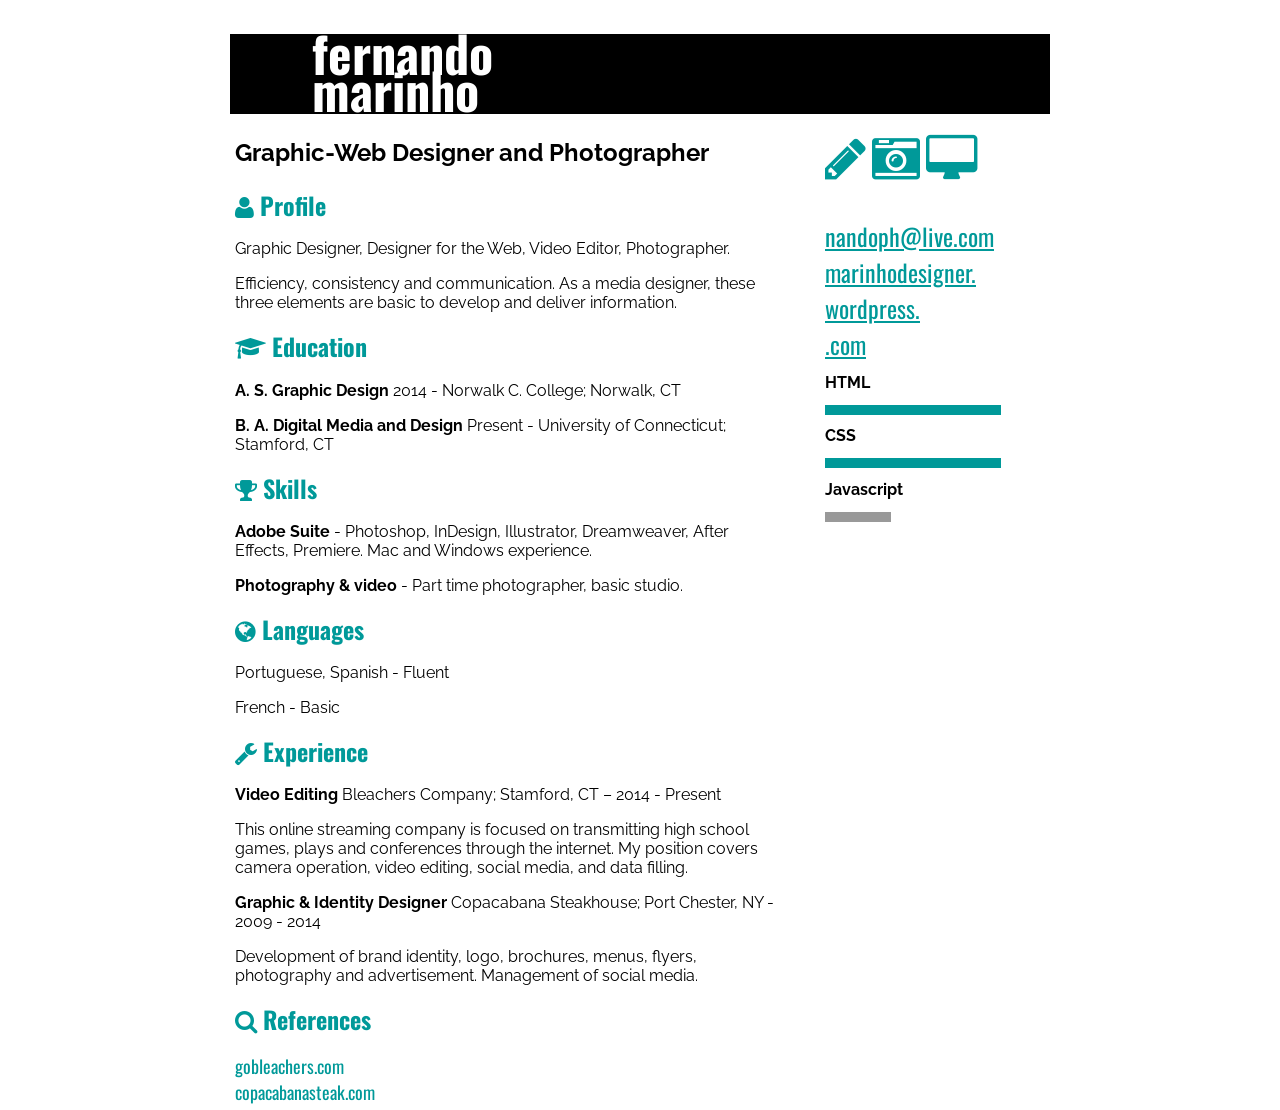
<file: index.html>
<!DOCTYPE html PUBLIC "-//W3C//DTD XHTML 1.0 Transitional//EN" "http://www.w3.org/TR/xhtml1/DTD/xhtml1-transitional.dtd">
<html xmlns="http://www.w3.org/1999/xhtml">
<head>
<meta http-equiv="Content-Type" content="text/html; charset=UTF-8" />
<link href='http://fonts.googleapis.com/css?family=Raleway' rel='stylesheet' type='text/css'>
<link rel="stylesheet" href="font-awesome-4.3.0/css/font-awesome.min.css">
<link href='http://fonts.googleapis.com/css?family=Oswald' rel='stylesheet' type='text/css'>
  
<title>Fernando Resume</title>


<style type="text/css">
.wrap{
	width:820px;
	margin-left:auto;
	margin-right:auto;
	background-color:rgba(153,204,255,1);
}
.main{
	width:550px;
	float:left;
	padding:5px;
	margin-left:
}
body{font-family: 'Raleway', sans-serif;
}
.bar{
	height:80px;
	background-color:black;
}	
.name{
	color:white;
	margin-left:10%;
	font-size:50px;
	line-height:75%;
}
.right{
	width:220px;
	float:right;
	padding:5px;
	
}
h1{
	color:rgba(0,153,153,1);
	font-family: 'Oswald', sans-serif;
	font-size:24px;
}
a {
	
	color:rgba(0,153,153,1);
	font-family: 'Oswald', sans-serif;
	font-size:24px;
}
a:hover {
	color:rgba(153,153,153,1);
}
.main a{
	text-decoration:none;
	font-size:18px;
}
.icons{
	float:left;
	margin-left:auto;
	margin-right:auto;
	
}	
.icons{
	display:none;
}

#rectangle {
	width: 80%;
	height: 10px;
	background:rgba(0,153,153,1);
}
#rectangle1 {
	width: 30%;
	height: 10px;
	background:rgba(153,153,153,1);
}
h4{
	line-height:5%;
}


@media (max-width: 800px) {
  .wrap{
	width:95%;
	margin-left:auto;
	margin-right:auto;
}
.main{
	width:inherit;
}
.right{
	width:inherit;
}
}

</style>
</head>
<body>
<div class="wrap">
<div class="bar">
<h1 class="name">fernando<br /> 
marinho</h1>
</div>
<div class="right">

<h1>      <i class="fa fa-pencil fa-2x"></i>      <i class="fa fa-camera-retro fa-2x"></i>   
   <i class="fa fa-desktop fa-2x"></i>
</h1>

</br>
<a href="mailto:nandoph@live.com">nandoph@live.com</a>
<a href="https://marinhodesigner.wordpress.com">marinhodesigner.<br />
wordpress.<br />
.com</a>

<h4>HTML</h4>
<h4 id="rectangle"></h4>
<h4>CSS</h4>
<h4 id="rectangle"></h4>
<h4>Javascript</h4>
<h4 id="rectangle1"></h4>




</div>

<div class="main">
<h2>Graphic-Web Designer and Photographer</h2>
<h1><i class="fa fa-user"></i> Profile</h1>
<p>Graphic Designer, Designer for the Web, Video Editor, Photographer. </p>
<p>Efficiency, consistency and communication. As a media designer, these three elements are basic to develop and deliver information. </p>
<h1><i class="fa fa-graduation-cap"></i> Education</h1>
<p><strong>A. S. Graphic Design</strong> 2014 - Norwalk C. College; Norwalk, CT</p>
<p><strong>B. A. Digital Media and Design</strong> Present - University of Connecticut; Stamford, CT</p>

<h1><i class="fa fa-trophy"></i> Skills</h1>
<p><strong>Adobe Suite</strong> - Photoshop, InDesign, Illustrator, Dreamweaver, After Effects, Premiere.
	Mac and Windows experience.</p>
	<p><strong>Photography & video</strong> - Part time photographer, basic studio.  </p>
	<h1><i class="fa fa-globe"></i> Languages</h1>
<p>Portuguese, Spanish - Fluent</p>
<p>French - Basic<p/>

<h1><i class="fa fa-wrench"></i> Experience</h1>
<p><strong>Video Editing</strong> Bleachers Company; Stamford, CT – 2014 - Present</p>
<p>This online streaming company is focused on transmitting high school games, plays and conferences through the internet. My position covers camera operation, video editing, social media, and data filling.</p>
<p><strong>Graphic & Identity Designer</strong> Copacabana Steakhouse; Port Chester, NY - 2009 - 2014</p>
<p>Development of brand identity, logo, brochures, menus, flyers, photography and advertisement. Management of social media.</p>

<h1><i class="fa fa-search"></i> References</h1>
<a href="https://gobleachers.com" >gobleachers.com</a><br />
<a href="https://copacabanasteak	.com">copacabanasteak.com</a>


</div>
</div>

<script src="jquery/external/jquery/jquery.js"></script>
<script src="jquery/jquery-ui.js"></script>
<script>

$( "#accordion" ).accordion();



var availableTags = [
	"ActionScript",
	"AppleScript",
	"Asp",
	"BASIC",
	"C",
	"C++",
	"Clojure",
	"COBOL",
	"ColdFusion",
	"Erlang",
	"Fortran",
	"Groovy",
	"Haskell",
	"Java",
	"JavaScript",
	"Lisp",
	"Perl",
	"PHP",
	"Python",
	"Ruby",
	"Scala",
	"Scheme"
];
$( "#autocomplete" ).autocomplete({
	source: availableTags
});



$( "#button" ).button();
$( "#radioset" ).buttonset();



$( "#tabs" ).tabs();



$( "#dialog" ).dialog({
	autoOpen: false,
	width: 400,
	buttons: [
		{
			text: "Ok",
			click: function() {
				$( this ).dialog( "close" );
			}
		},
		{
			text: "Cancel",
			click: function() {
				$( this ).dialog( "close" );
			}
		}
	]
});

// Link to open the dialog
$( "#dialog-link" ).click(function( event ) {
	$( "#dialog" ).dialog( "open" );
	event.preventDefault();
});



$( "#datepicker" ).datepicker({
	inline: true
});



$( "#slider" ).slider({
	range: true,
	values: [ 17, 67 ]
});



$( "#progressbar" ).progressbar({
	value: 60
});



$( "#spinner" ).spinner();



$( "#menu" ).menu();



$( "#tooltip" ).tooltip();



$( "#selectmenu" ).selectmenu();


// Hover states on the static widgets
$( "#dialog-link, #icons li" ).hover(
	function() {
		$( this ).addClass( "ui-state-hover" );
	},
	function() {
		$( this ).removeClass( "ui-state-hover" );
	}
);
</script>


</body>
</html>
</file>
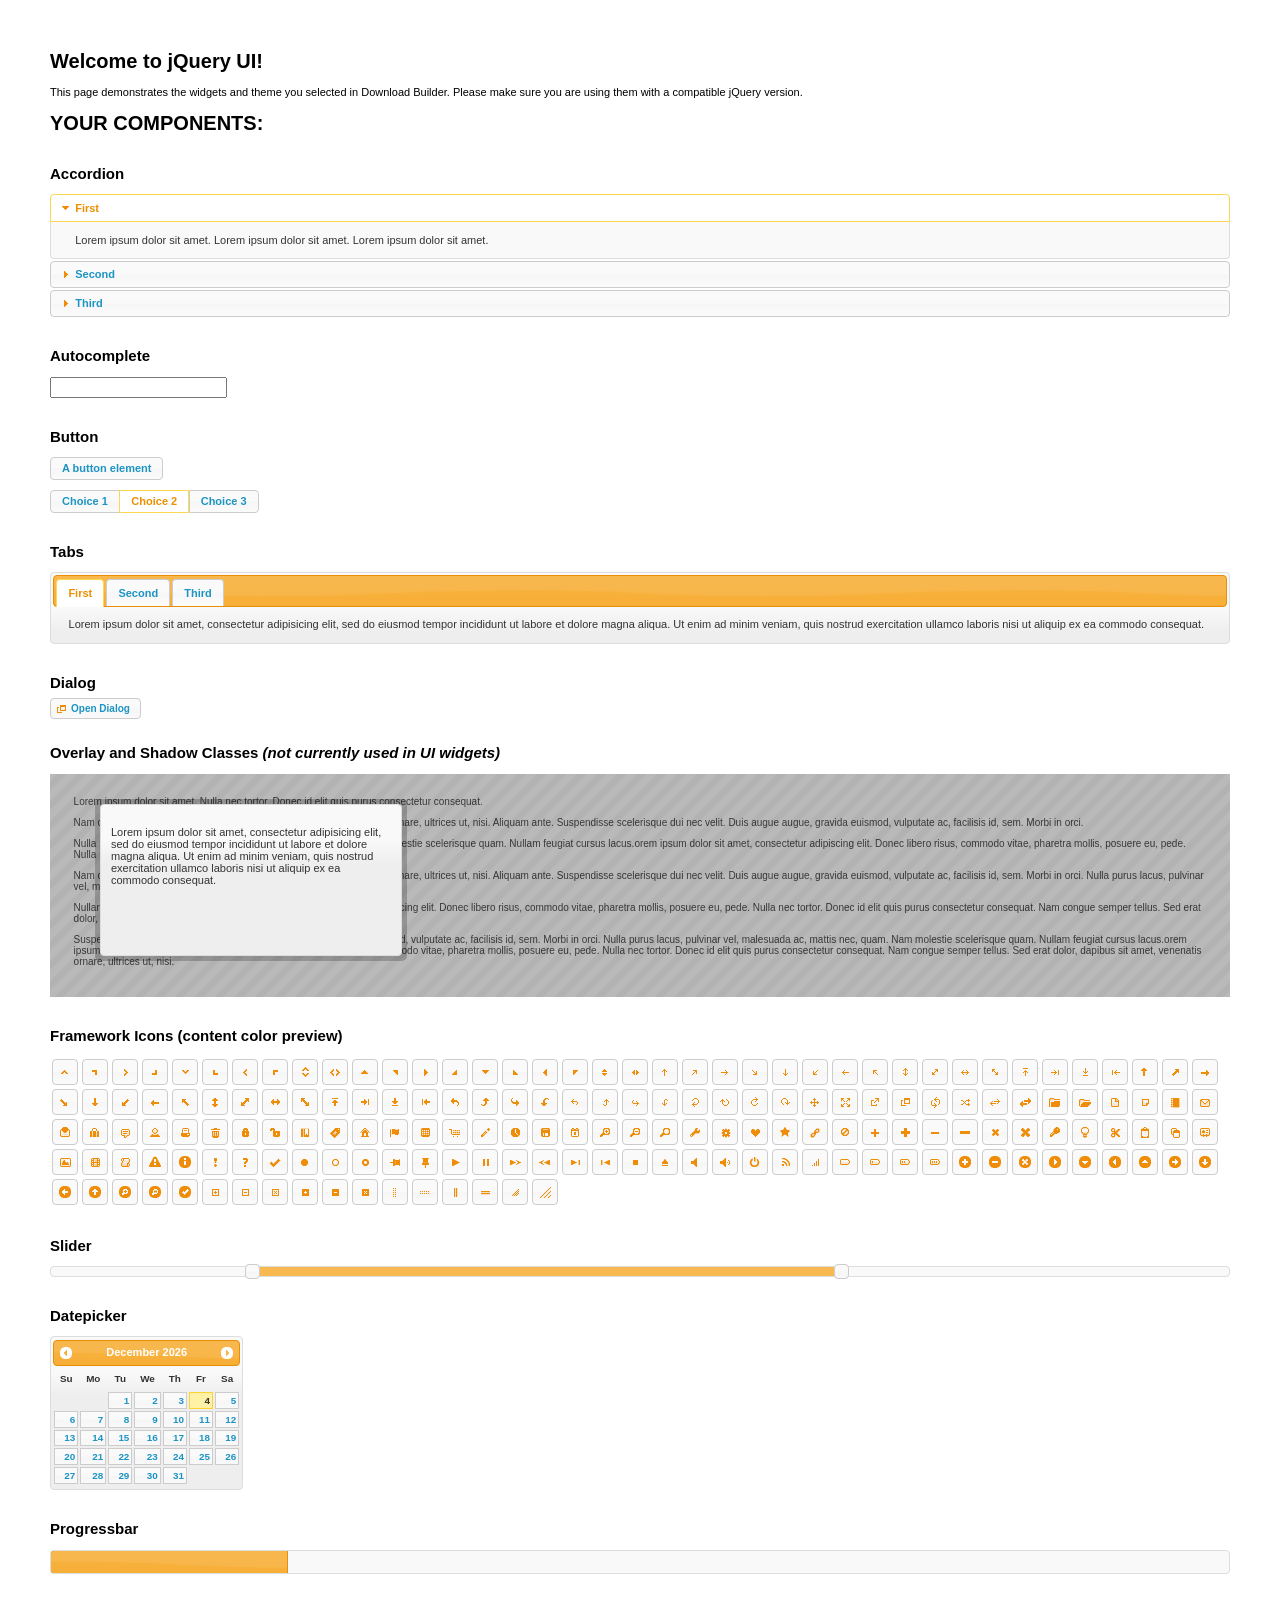
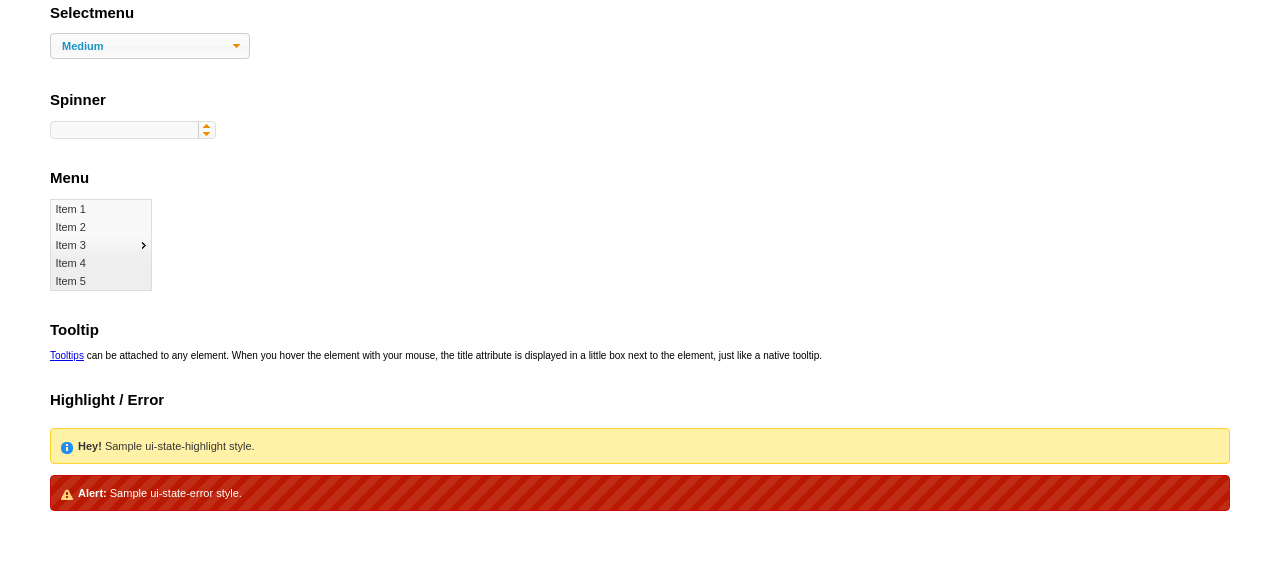
<file: jquery/index.html>
<!doctype html>
<html lang="us">
<head>
	<meta charset="utf-8">
	<title>jQuery UI Example Page</title>
	<link href="jquery-ui.css" rel="stylesheet">
	<style>
	body{
		font: 62.5% "Trebuchet MS", sans-serif;
		margin: 50px;
	}
	.demoHeaders {
		margin-top: 2em;
	}
	#dialog-link {
		padding: .4em 1em .4em 20px;
		text-decoration: none;
		position: relative;
	}
	#dialog-link span.ui-icon {
		margin: 0 5px 0 0;
		position: absolute;
		left: .2em;
		top: 50%;
		margin-top: -8px;
	}
	#icons {
		margin: 0;
		padding: 0;
	}
	#icons li {
		margin: 2px;
		position: relative;
		padding: 4px 0;
		cursor: pointer;
		float: left;
		list-style: none;
	}
	#icons span.ui-icon {
		float: left;
		margin: 0 4px;
	}
	.fakewindowcontain .ui-widget-overlay {
		position: absolute;
	}
	select {
		width: 200px;
	}
	</style>
</head>
<body>

<h1>Welcome to jQuery UI!</h1>

<div class="ui-widget">
	<p>This page demonstrates the widgets and theme you selected in Download Builder. Please make sure you are using them with a compatible jQuery version.</p>
</div>

<h1>YOUR COMPONENTS:</h1>


<!-- Accordion -->
<h2 class="demoHeaders">Accordion</h2>
<div id="accordion">
	<h3>First</h3>
	<div>Lorem ipsum dolor sit amet. Lorem ipsum dolor sit amet. Lorem ipsum dolor sit amet.</div>
	<h3>Second</h3>
	<div>Phasellus mattis tincidunt nibh.</div>
	<h3>Third</h3>
	<div>Nam dui erat, auctor a, dignissim quis.</div>
</div>



<!-- Autocomplete -->
<h2 class="demoHeaders">Autocomplete</h2>
<div>
	<input id="autocomplete" title="type &quot;a&quot;">
</div>



<!-- Button -->
<h2 class="demoHeaders">Button</h2>
<button id="button">A button element</button>
<form style="margin-top: 1em;">
	<div id="radioset">
		<input type="radio" id="radio1" name="radio"><label for="radio1">Choice 1</label>
		<input type="radio" id="radio2" name="radio" checked="checked"><label for="radio2">Choice 2</label>
		<input type="radio" id="radio3" name="radio"><label for="radio3">Choice 3</label>
	</div>
</form>



<!-- Tabs -->
<h2 class="demoHeaders">Tabs</h2>
<div id="tabs">
	<ul>
		<li><a href="#tabs-1">First</a></li>
		<li><a href="#tabs-2">Second</a></li>
		<li><a href="#tabs-3">Third</a></li>
	</ul>
	<div id="tabs-1">Lorem ipsum dolor sit amet, consectetur adipisicing elit, sed do eiusmod tempor incididunt ut labore et dolore magna aliqua. Ut enim ad minim veniam, quis nostrud exercitation ullamco laboris nisi ut aliquip ex ea commodo consequat.</div>
	<div id="tabs-2">Phasellus mattis tincidunt nibh. Cras orci urna, blandit id, pretium vel, aliquet ornare, felis. Maecenas scelerisque sem non nisl. Fusce sed lorem in enim dictum bibendum.</div>
	<div id="tabs-3">Nam dui erat, auctor a, dignissim quis, sollicitudin eu, felis. Pellentesque nisi urna, interdum eget, sagittis et, consequat vestibulum, lacus. Mauris porttitor ullamcorper augue.</div>
</div>



<!-- Dialog NOTE: Dialog is not generated by UI in this demo so it can be visually styled in themeroller-->
<h2 class="demoHeaders">Dialog</h2>
<p><a href="#" id="dialog-link" class="ui-state-default ui-corner-all"><span class="ui-icon ui-icon-newwin"></span>Open Dialog</a></p>

<h2 class="demoHeaders">Overlay and Shadow Classes <em>(not currently used in UI widgets)</em></h2>
<div style="position: relative; width: 96%; height: 200px; padding:1% 2%; overflow:hidden;" class="fakewindowcontain">
	<p>Lorem ipsum dolor sit amet,  Nulla nec tortor. Donec id elit quis purus consectetur consequat. </p><p>Nam congue semper tellus. Sed erat dolor, dapibus sit amet, venenatis ornare, ultrices ut, nisi. Aliquam ante. Suspendisse scelerisque dui nec velit. Duis augue augue, gravida euismod, vulputate ac, facilisis id, sem. Morbi in orci. </p><p>Nulla purus lacus, pulvinar vel, malesuada ac, mattis nec, quam. Nam molestie scelerisque quam. Nullam feugiat cursus lacus.orem ipsum dolor sit amet, consectetur adipiscing elit. Donec libero risus, commodo vitae, pharetra mollis, posuere eu, pede. Nulla nec tortor. Donec id elit quis purus consectetur consequat. </p><p>Nam congue semper tellus. Sed erat dolor, dapibus sit amet, venenatis ornare, ultrices ut, nisi. Aliquam ante. Suspendisse scelerisque dui nec velit. Duis augue augue, gravida euismod, vulputate ac, facilisis id, sem. Morbi in orci. Nulla purus lacus, pulvinar vel, malesuada ac, mattis nec, quam. Nam molestie scelerisque quam. </p><p>Nullam feugiat cursus lacus.orem ipsum dolor sit amet, consectetur adipiscing elit. Donec libero risus, commodo vitae, pharetra mollis, posuere eu, pede. Nulla nec tortor. Donec id elit quis purus consectetur consequat. Nam congue semper tellus. Sed erat dolor, dapibus sit amet, venenatis ornare, ultrices ut, nisi. Aliquam ante. </p><p>Suspendisse scelerisque dui nec velit. Duis augue augue, gravida euismod, vulputate ac, facilisis id, sem. Morbi in orci. Nulla purus lacus, pulvinar vel, malesuada ac, mattis nec, quam. Nam molestie scelerisque quam. Nullam feugiat cursus lacus.orem ipsum dolor sit amet, consectetur adipiscing elit. Donec libero risus, commodo vitae, pharetra mollis, posuere eu, pede. Nulla nec tortor. Donec id elit quis purus consectetur consequat. Nam congue semper tellus. Sed erat dolor, dapibus sit amet, venenatis ornare, ultrices ut, nisi. </p>

	<!-- ui-dialog -->
	<div class="ui-overlay"><div class="ui-widget-overlay"></div><div class="ui-widget-shadow ui-corner-all" style="width: 302px; height: 152px; position: absolute; left: 50px; top: 30px;"></div></div>
	<div style="position: absolute; width: 280px; height: 130px;left: 50px; top: 30px; padding: 10px;" class="ui-widget ui-widget-content ui-corner-all">
		<div class="ui-dialog-content ui-widget-content" style="background: none; border: 0;">
			<p>Lorem ipsum dolor sit amet, consectetur adipisicing elit, sed do eiusmod tempor incididunt ut labore et dolore magna aliqua. Ut enim ad minim veniam, quis nostrud exercitation ullamco laboris nisi ut aliquip ex ea commodo consequat.</p>
		</div>
	</div>

</div>

<!-- ui-dialog -->
<div id="dialog" title="Dialog Title">
	<p>Lorem ipsum dolor sit amet, consectetur adipisicing elit, sed do eiusmod tempor incididunt ut labore et dolore magna aliqua. Ut enim ad minim veniam, quis nostrud exercitation ullamco laboris nisi ut aliquip ex ea commodo consequat.</p>
</div>



<h2 class="demoHeaders">Framework Icons (content color preview)</h2>
<ul id="icons" class="ui-widget ui-helper-clearfix">
	<li class="ui-state-default ui-corner-all" title=".ui-icon-carat-1-n"><span class="ui-icon ui-icon-carat-1-n"></span></li>
	<li class="ui-state-default ui-corner-all" title=".ui-icon-carat-1-ne"><span class="ui-icon ui-icon-carat-1-ne"></span></li>
	<li class="ui-state-default ui-corner-all" title=".ui-icon-carat-1-e"><span class="ui-icon ui-icon-carat-1-e"></span></li>
	<li class="ui-state-default ui-corner-all" title=".ui-icon-carat-1-se"><span class="ui-icon ui-icon-carat-1-se"></span></li>
	<li class="ui-state-default ui-corner-all" title=".ui-icon-carat-1-s"><span class="ui-icon ui-icon-carat-1-s"></span></li>
	<li class="ui-state-default ui-corner-all" title=".ui-icon-carat-1-sw"><span class="ui-icon ui-icon-carat-1-sw"></span></li>
	<li class="ui-state-default ui-corner-all" title=".ui-icon-carat-1-w"><span class="ui-icon ui-icon-carat-1-w"></span></li>
	<li class="ui-state-default ui-corner-all" title=".ui-icon-carat-1-nw"><span class="ui-icon ui-icon-carat-1-nw"></span></li>
	<li class="ui-state-default ui-corner-all" title=".ui-icon-carat-2-n-s"><span class="ui-icon ui-icon-carat-2-n-s"></span></li>
	<li class="ui-state-default ui-corner-all" title=".ui-icon-carat-2-e-w"><span class="ui-icon ui-icon-carat-2-e-w"></span></li>
	<li class="ui-state-default ui-corner-all" title=".ui-icon-triangle-1-n"><span class="ui-icon ui-icon-triangle-1-n"></span></li>
	<li class="ui-state-default ui-corner-all" title=".ui-icon-triangle-1-ne"><span class="ui-icon ui-icon-triangle-1-ne"></span></li>
	<li class="ui-state-default ui-corner-all" title=".ui-icon-triangle-1-e"><span class="ui-icon ui-icon-triangle-1-e"></span></li>
	<li class="ui-state-default ui-corner-all" title=".ui-icon-triangle-1-se"><span class="ui-icon ui-icon-triangle-1-se"></span></li>
	<li class="ui-state-default ui-corner-all" title=".ui-icon-triangle-1-s"><span class="ui-icon ui-icon-triangle-1-s"></span></li>
	<li class="ui-state-default ui-corner-all" title=".ui-icon-triangle-1-sw"><span class="ui-icon ui-icon-triangle-1-sw"></span></li>
	<li class="ui-state-default ui-corner-all" title=".ui-icon-triangle-1-w"><span class="ui-icon ui-icon-triangle-1-w"></span></li>
	<li class="ui-state-default ui-corner-all" title=".ui-icon-triangle-1-nw"><span class="ui-icon ui-icon-triangle-1-nw"></span></li>
	<li class="ui-state-default ui-corner-all" title=".ui-icon-triangle-2-n-s"><span class="ui-icon ui-icon-triangle-2-n-s"></span></li>
	<li class="ui-state-default ui-corner-all" title=".ui-icon-triangle-2-e-w"><span class="ui-icon ui-icon-triangle-2-e-w"></span></li>
	<li class="ui-state-default ui-corner-all" title=".ui-icon-arrow-1-n"><span class="ui-icon ui-icon-arrow-1-n"></span></li>
	<li class="ui-state-default ui-corner-all" title=".ui-icon-arrow-1-ne"><span class="ui-icon ui-icon-arrow-1-ne"></span></li>
	<li class="ui-state-default ui-corner-all" title=".ui-icon-arrow-1-e"><span class="ui-icon ui-icon-arrow-1-e"></span></li>
	<li class="ui-state-default ui-corner-all" title=".ui-icon-arrow-1-se"><span class="ui-icon ui-icon-arrow-1-se"></span></li>
	<li class="ui-state-default ui-corner-all" title=".ui-icon-arrow-1-s"><span class="ui-icon ui-icon-arrow-1-s"></span></li>
	<li class="ui-state-default ui-corner-all" title=".ui-icon-arrow-1-sw"><span class="ui-icon ui-icon-arrow-1-sw"></span></li>
	<li class="ui-state-default ui-corner-all" title=".ui-icon-arrow-1-w"><span class="ui-icon ui-icon-arrow-1-w"></span></li>
	<li class="ui-state-default ui-corner-all" title=".ui-icon-arrow-1-nw"><span class="ui-icon ui-icon-arrow-1-nw"></span></li>
	<li class="ui-state-default ui-corner-all" title=".ui-icon-arrow-2-n-s"><span class="ui-icon ui-icon-arrow-2-n-s"></span></li>
	<li class="ui-state-default ui-corner-all" title=".ui-icon-arrow-2-ne-sw"><span class="ui-icon ui-icon-arrow-2-ne-sw"></span></li>
	<li class="ui-state-default ui-corner-all" title=".ui-icon-arrow-2-e-w"><span class="ui-icon ui-icon-arrow-2-e-w"></span></li>
	<li class="ui-state-default ui-corner-all" title=".ui-icon-arrow-2-se-nw"><span class="ui-icon ui-icon-arrow-2-se-nw"></span></li>
	<li class="ui-state-default ui-corner-all" title=".ui-icon-arrowstop-1-n"><span class="ui-icon ui-icon-arrowstop-1-n"></span></li>
	<li class="ui-state-default ui-corner-all" title=".ui-icon-arrowstop-1-e"><span class="ui-icon ui-icon-arrowstop-1-e"></span></li>
	<li class="ui-state-default ui-corner-all" title=".ui-icon-arrowstop-1-s"><span class="ui-icon ui-icon-arrowstop-1-s"></span></li>
	<li class="ui-state-default ui-corner-all" title=".ui-icon-arrowstop-1-w"><span class="ui-icon ui-icon-arrowstop-1-w"></span></li>
	<li class="ui-state-default ui-corner-all" title=".ui-icon-arrowthick-1-n"><span class="ui-icon ui-icon-arrowthick-1-n"></span></li>
	<li class="ui-state-default ui-corner-all" title=".ui-icon-arrowthick-1-ne"><span class="ui-icon ui-icon-arrowthick-1-ne"></span></li>
	<li class="ui-state-default ui-corner-all" title=".ui-icon-arrowthick-1-e"><span class="ui-icon ui-icon-arrowthick-1-e"></span></li>
	<li class="ui-state-default ui-corner-all" title=".ui-icon-arrowthick-1-se"><span class="ui-icon ui-icon-arrowthick-1-se"></span></li>
	<li class="ui-state-default ui-corner-all" title=".ui-icon-arrowthick-1-s"><span class="ui-icon ui-icon-arrowthick-1-s"></span></li>
	<li class="ui-state-default ui-corner-all" title=".ui-icon-arrowthick-1-sw"><span class="ui-icon ui-icon-arrowthick-1-sw"></span></li>
	<li class="ui-state-default ui-corner-all" title=".ui-icon-arrowthick-1-w"><span class="ui-icon ui-icon-arrowthick-1-w"></span></li>
	<li class="ui-state-default ui-corner-all" title=".ui-icon-arrowthick-1-nw"><span class="ui-icon ui-icon-arrowthick-1-nw"></span></li>
	<li class="ui-state-default ui-corner-all" title=".ui-icon-arrowthick-2-n-s"><span class="ui-icon ui-icon-arrowthick-2-n-s"></span></li>
	<li class="ui-state-default ui-corner-all" title=".ui-icon-arrowthick-2-ne-sw"><span class="ui-icon ui-icon-arrowthick-2-ne-sw"></span></li>
	<li class="ui-state-default ui-corner-all" title=".ui-icon-arrowthick-2-e-w"><span class="ui-icon ui-icon-arrowthick-2-e-w"></span></li>
	<li class="ui-state-default ui-corner-all" title=".ui-icon-arrowthick-2-se-nw"><span class="ui-icon ui-icon-arrowthick-2-se-nw"></span></li>
	<li class="ui-state-default ui-corner-all" title=".ui-icon-arrowthickstop-1-n"><span class="ui-icon ui-icon-arrowthickstop-1-n"></span></li>
	<li class="ui-state-default ui-corner-all" title=".ui-icon-arrowthickstop-1-e"><span class="ui-icon ui-icon-arrowthickstop-1-e"></span></li>
	<li class="ui-state-default ui-corner-all" title=".ui-icon-arrowthickstop-1-s"><span class="ui-icon ui-icon-arrowthickstop-1-s"></span></li>
	<li class="ui-state-default ui-corner-all" title=".ui-icon-arrowthickstop-1-w"><span class="ui-icon ui-icon-arrowthickstop-1-w"></span></li>
	<li class="ui-state-default ui-corner-all" title=".ui-icon-arrowreturnthick-1-w"><span class="ui-icon ui-icon-arrowreturnthick-1-w"></span></li>
	<li class="ui-state-default ui-corner-all" title=".ui-icon-arrowreturnthick-1-n"><span class="ui-icon ui-icon-arrowreturnthick-1-n"></span></li>
	<li class="ui-state-default ui-corner-all" title=".ui-icon-arrowreturnthick-1-e"><span class="ui-icon ui-icon-arrowreturnthick-1-e"></span></li>
	<li class="ui-state-default ui-corner-all" title=".ui-icon-arrowreturnthick-1-s"><span class="ui-icon ui-icon-arrowreturnthick-1-s"></span></li>
	<li class="ui-state-default ui-corner-all" title=".ui-icon-arrowreturn-1-w"><span class="ui-icon ui-icon-arrowreturn-1-w"></span></li>
	<li class="ui-state-default ui-corner-all" title=".ui-icon-arrowreturn-1-n"><span class="ui-icon ui-icon-arrowreturn-1-n"></span></li>
	<li class="ui-state-default ui-corner-all" title=".ui-icon-arrowreturn-1-e"><span class="ui-icon ui-icon-arrowreturn-1-e"></span></li>
	<li class="ui-state-default ui-corner-all" title=".ui-icon-arrowreturn-1-s"><span class="ui-icon ui-icon-arrowreturn-1-s"></span></li>
	<li class="ui-state-default ui-corner-all" title=".ui-icon-arrowrefresh-1-w"><span class="ui-icon ui-icon-arrowrefresh-1-w"></span></li>
	<li class="ui-state-default ui-corner-all" title=".ui-icon-arrowrefresh-1-n"><span class="ui-icon ui-icon-arrowrefresh-1-n"></span></li>
	<li class="ui-state-default ui-corner-all" title=".ui-icon-arrowrefresh-1-e"><span class="ui-icon ui-icon-arrowrefresh-1-e"></span></li>
	<li class="ui-state-default ui-corner-all" title=".ui-icon-arrowrefresh-1-s"><span class="ui-icon ui-icon-arrowrefresh-1-s"></span></li>
	<li class="ui-state-default ui-corner-all" title=".ui-icon-arrow-4"><span class="ui-icon ui-icon-arrow-4"></span></li>
	<li class="ui-state-default ui-corner-all" title=".ui-icon-arrow-4-diag"><span class="ui-icon ui-icon-arrow-4-diag"></span></li>
	<li class="ui-state-default ui-corner-all" title=".ui-icon-extlink"><span class="ui-icon ui-icon-extlink"></span></li>
	<li class="ui-state-default ui-corner-all" title=".ui-icon-newwin"><span class="ui-icon ui-icon-newwin"></span></li>
	<li class="ui-state-default ui-corner-all" title=".ui-icon-refresh"><span class="ui-icon ui-icon-refresh"></span></li>
	<li class="ui-state-default ui-corner-all" title=".ui-icon-shuffle"><span class="ui-icon ui-icon-shuffle"></span></li>
	<li class="ui-state-default ui-corner-all" title=".ui-icon-transfer-e-w"><span class="ui-icon ui-icon-transfer-e-w"></span></li>
	<li class="ui-state-default ui-corner-all" title=".ui-icon-transferthick-e-w"><span class="ui-icon ui-icon-transferthick-e-w"></span></li>
	<li class="ui-state-default ui-corner-all" title=".ui-icon-folder-collapsed"><span class="ui-icon ui-icon-folder-collapsed"></span></li>
	<li class="ui-state-default ui-corner-all" title=".ui-icon-folder-open"><span class="ui-icon ui-icon-folder-open"></span></li>
	<li class="ui-state-default ui-corner-all" title=".ui-icon-document"><span class="ui-icon ui-icon-document"></span></li>
	<li class="ui-state-default ui-corner-all" title=".ui-icon-document-b"><span class="ui-icon ui-icon-document-b"></span></li>
	<li class="ui-state-default ui-corner-all" title=".ui-icon-note"><span class="ui-icon ui-icon-note"></span></li>
	<li class="ui-state-default ui-corner-all" title=".ui-icon-mail-closed"><span class="ui-icon ui-icon-mail-closed"></span></li>
	<li class="ui-state-default ui-corner-all" title=".ui-icon-mail-open"><span class="ui-icon ui-icon-mail-open"></span></li>
	<li class="ui-state-default ui-corner-all" title=".ui-icon-suitcase"><span class="ui-icon ui-icon-suitcase"></span></li>
	<li class="ui-state-default ui-corner-all" title=".ui-icon-comment"><span class="ui-icon ui-icon-comment"></span></li>
	<li class="ui-state-default ui-corner-all" title=".ui-icon-person"><span class="ui-icon ui-icon-person"></span></li>
	<li class="ui-state-default ui-corner-all" title=".ui-icon-print"><span class="ui-icon ui-icon-print"></span></li>
	<li class="ui-state-default ui-corner-all" title=".ui-icon-trash"><span class="ui-icon ui-icon-trash"></span></li>
	<li class="ui-state-default ui-corner-all" title=".ui-icon-locked"><span class="ui-icon ui-icon-locked"></span></li>
	<li class="ui-state-default ui-corner-all" title=".ui-icon-unlocked"><span class="ui-icon ui-icon-unlocked"></span></li>
	<li class="ui-state-default ui-corner-all" title=".ui-icon-bookmark"><span class="ui-icon ui-icon-bookmark"></span></li>
	<li class="ui-state-default ui-corner-all" title=".ui-icon-tag"><span class="ui-icon ui-icon-tag"></span></li>
	<li class="ui-state-default ui-corner-all" title=".ui-icon-home"><span class="ui-icon ui-icon-home"></span></li>
	<li class="ui-state-default ui-corner-all" title=".ui-icon-flag"><span class="ui-icon ui-icon-flag"></span></li>
	<li class="ui-state-default ui-corner-all" title=".ui-icon-calculator"><span class="ui-icon ui-icon-calculator"></span></li>
	<li class="ui-state-default ui-corner-all" title=".ui-icon-cart"><span class="ui-icon ui-icon-cart"></span></li>
	<li class="ui-state-default ui-corner-all" title=".ui-icon-pencil"><span class="ui-icon ui-icon-pencil"></span></li>
	<li class="ui-state-default ui-corner-all" title=".ui-icon-clock"><span class="ui-icon ui-icon-clock"></span></li>
	<li class="ui-state-default ui-corner-all" title=".ui-icon-disk"><span class="ui-icon ui-icon-disk"></span></li>
	<li class="ui-state-default ui-corner-all" title=".ui-icon-calendar"><span class="ui-icon ui-icon-calendar"></span></li>
	<li class="ui-state-default ui-corner-all" title=".ui-icon-zoomin"><span class="ui-icon ui-icon-zoomin"></span></li>
	<li class="ui-state-default ui-corner-all" title=".ui-icon-zoomout"><span class="ui-icon ui-icon-zoomout"></span></li>
	<li class="ui-state-default ui-corner-all" title=".ui-icon-search"><span class="ui-icon ui-icon-search"></span></li>
	<li class="ui-state-default ui-corner-all" title=".ui-icon-wrench"><span class="ui-icon ui-icon-wrench"></span></li>
	<li class="ui-state-default ui-corner-all" title=".ui-icon-gear"><span class="ui-icon ui-icon-gear"></span></li>
	<li class="ui-state-default ui-corner-all" title=".ui-icon-heart"><span class="ui-icon ui-icon-heart"></span></li>
	<li class="ui-state-default ui-corner-all" title=".ui-icon-star"><span class="ui-icon ui-icon-star"></span></li>
	<li class="ui-state-default ui-corner-all" title=".ui-icon-link"><span class="ui-icon ui-icon-link"></span></li>
	<li class="ui-state-default ui-corner-all" title=".ui-icon-cancel"><span class="ui-icon ui-icon-cancel"></span></li>
	<li class="ui-state-default ui-corner-all" title=".ui-icon-plus"><span class="ui-icon ui-icon-plus"></span></li>
	<li class="ui-state-default ui-corner-all" title=".ui-icon-plusthick"><span class="ui-icon ui-icon-plusthick"></span></li>
	<li class="ui-state-default ui-corner-all" title=".ui-icon-minus"><span class="ui-icon ui-icon-minus"></span></li>
	<li class="ui-state-default ui-corner-all" title=".ui-icon-minusthick"><span class="ui-icon ui-icon-minusthick"></span></li>
	<li class="ui-state-default ui-corner-all" title=".ui-icon-close"><span class="ui-icon ui-icon-close"></span></li>
	<li class="ui-state-default ui-corner-all" title=".ui-icon-closethick"><span class="ui-icon ui-icon-closethick"></span></li>
	<li class="ui-state-default ui-corner-all" title=".ui-icon-key"><span class="ui-icon ui-icon-key"></span></li>
	<li class="ui-state-default ui-corner-all" title=".ui-icon-lightbulb"><span class="ui-icon ui-icon-lightbulb"></span></li>
	<li class="ui-state-default ui-corner-all" title=".ui-icon-scissors"><span class="ui-icon ui-icon-scissors"></span></li>
	<li class="ui-state-default ui-corner-all" title=".ui-icon-clipboard"><span class="ui-icon ui-icon-clipboard"></span></li>
	<li class="ui-state-default ui-corner-all" title=".ui-icon-copy"><span class="ui-icon ui-icon-copy"></span></li>
	<li class="ui-state-default ui-corner-all" title=".ui-icon-contact"><span class="ui-icon ui-icon-contact"></span></li>
	<li class="ui-state-default ui-corner-all" title=".ui-icon-image"><span class="ui-icon ui-icon-image"></span></li>
	<li class="ui-state-default ui-corner-all" title=".ui-icon-video"><span class="ui-icon ui-icon-video"></span></li>
	<li class="ui-state-default ui-corner-all" title=".ui-icon-script"><span class="ui-icon ui-icon-script"></span></li>
	<li class="ui-state-default ui-corner-all" title=".ui-icon-alert"><span class="ui-icon ui-icon-alert"></span></li>
	<li class="ui-state-default ui-corner-all" title=".ui-icon-info"><span class="ui-icon ui-icon-info"></span></li>
	<li class="ui-state-default ui-corner-all" title=".ui-icon-notice"><span class="ui-icon ui-icon-notice"></span></li>
	<li class="ui-state-default ui-corner-all" title=".ui-icon-help"><span class="ui-icon ui-icon-help"></span></li>
	<li class="ui-state-default ui-corner-all" title=".ui-icon-check"><span class="ui-icon ui-icon-check"></span></li>
	<li class="ui-state-default ui-corner-all" title=".ui-icon-bullet"><span class="ui-icon ui-icon-bullet"></span></li>
	<li class="ui-state-default ui-corner-all" title=".ui-icon-radio-off"><span class="ui-icon ui-icon-radio-off"></span></li>
	<li class="ui-state-default ui-corner-all" title=".ui-icon-radio-on"><span class="ui-icon ui-icon-radio-on"></span></li>
	<li class="ui-state-default ui-corner-all" title=".ui-icon-pin-w"><span class="ui-icon ui-icon-pin-w"></span></li>
	<li class="ui-state-default ui-corner-all" title=".ui-icon-pin-s"><span class="ui-icon ui-icon-pin-s"></span></li>
	<li class="ui-state-default ui-corner-all" title=".ui-icon-play"><span class="ui-icon ui-icon-play"></span></li>
	<li class="ui-state-default ui-corner-all" title=".ui-icon-pause"><span class="ui-icon ui-icon-pause"></span></li>
	<li class="ui-state-default ui-corner-all" title=".ui-icon-seek-next"><span class="ui-icon ui-icon-seek-next"></span></li>
	<li class="ui-state-default ui-corner-all" title=".ui-icon-seek-prev"><span class="ui-icon ui-icon-seek-prev"></span></li>
	<li class="ui-state-default ui-corner-all" title=".ui-icon-seek-end"><span class="ui-icon ui-icon-seek-end"></span></li>
	<li class="ui-state-default ui-corner-all" title=".ui-icon-seek-first"><span class="ui-icon ui-icon-seek-first"></span></li>
	<li class="ui-state-default ui-corner-all" title=".ui-icon-stop"><span class="ui-icon ui-icon-stop"></span></li>
	<li class="ui-state-default ui-corner-all" title=".ui-icon-eject"><span class="ui-icon ui-icon-eject"></span></li>
	<li class="ui-state-default ui-corner-all" title=".ui-icon-volume-off"><span class="ui-icon ui-icon-volume-off"></span></li>
	<li class="ui-state-default ui-corner-all" title=".ui-icon-volume-on"><span class="ui-icon ui-icon-volume-on"></span></li>
	<li class="ui-state-default ui-corner-all" title=".ui-icon-power"><span class="ui-icon ui-icon-power"></span></li>
	<li class="ui-state-default ui-corner-all" title=".ui-icon-signal-diag"><span class="ui-icon ui-icon-signal-diag"></span></li>
	<li class="ui-state-default ui-corner-all" title=".ui-icon-signal"><span class="ui-icon ui-icon-signal"></span></li>
	<li class="ui-state-default ui-corner-all" title=".ui-icon-battery-0"><span class="ui-icon ui-icon-battery-0"></span></li>
	<li class="ui-state-default ui-corner-all" title=".ui-icon-battery-1"><span class="ui-icon ui-icon-battery-1"></span></li>
	<li class="ui-state-default ui-corner-all" title=".ui-icon-battery-2"><span class="ui-icon ui-icon-battery-2"></span></li>
	<li class="ui-state-default ui-corner-all" title=".ui-icon-battery-3"><span class="ui-icon ui-icon-battery-3"></span></li>
	<li class="ui-state-default ui-corner-all" title=".ui-icon-circle-plus"><span class="ui-icon ui-icon-circle-plus"></span></li>
	<li class="ui-state-default ui-corner-all" title=".ui-icon-circle-minus"><span class="ui-icon ui-icon-circle-minus"></span></li>
	<li class="ui-state-default ui-corner-all" title=".ui-icon-circle-close"><span class="ui-icon ui-icon-circle-close"></span></li>
	<li class="ui-state-default ui-corner-all" title=".ui-icon-circle-triangle-e"><span class="ui-icon ui-icon-circle-triangle-e"></span></li>
	<li class="ui-state-default ui-corner-all" title=".ui-icon-circle-triangle-s"><span class="ui-icon ui-icon-circle-triangle-s"></span></li>
	<li class="ui-state-default ui-corner-all" title=".ui-icon-circle-triangle-w"><span class="ui-icon ui-icon-circle-triangle-w"></span></li>
	<li class="ui-state-default ui-corner-all" title=".ui-icon-circle-triangle-n"><span class="ui-icon ui-icon-circle-triangle-n"></span></li>
	<li class="ui-state-default ui-corner-all" title=".ui-icon-circle-arrow-e"><span class="ui-icon ui-icon-circle-arrow-e"></span></li>
	<li class="ui-state-default ui-corner-all" title=".ui-icon-circle-arrow-s"><span class="ui-icon ui-icon-circle-arrow-s"></span></li>
	<li class="ui-state-default ui-corner-all" title=".ui-icon-circle-arrow-w"><span class="ui-icon ui-icon-circle-arrow-w"></span></li>
	<li class="ui-state-default ui-corner-all" title=".ui-icon-circle-arrow-n"><span class="ui-icon ui-icon-circle-arrow-n"></span></li>
	<li class="ui-state-default ui-corner-all" title=".ui-icon-circle-zoomin"><span class="ui-icon ui-icon-circle-zoomin"></span></li>
	<li class="ui-state-default ui-corner-all" title=".ui-icon-circle-zoomout"><span class="ui-icon ui-icon-circle-zoomout"></span></li>
	<li class="ui-state-default ui-corner-all" title=".ui-icon-circle-check"><span class="ui-icon ui-icon-circle-check"></span></li>
	<li class="ui-state-default ui-corner-all" title=".ui-icon-circlesmall-plus"><span class="ui-icon ui-icon-circlesmall-plus"></span></li>
	<li class="ui-state-default ui-corner-all" title=".ui-icon-circlesmall-minus"><span class="ui-icon ui-icon-circlesmall-minus"></span></li>
	<li class="ui-state-default ui-corner-all" title=".ui-icon-circlesmall-close"><span class="ui-icon ui-icon-circlesmall-close"></span></li>
	<li class="ui-state-default ui-corner-all" title=".ui-icon-squaresmall-plus"><span class="ui-icon ui-icon-squaresmall-plus"></span></li>
	<li class="ui-state-default ui-corner-all" title=".ui-icon-squaresmall-minus"><span class="ui-icon ui-icon-squaresmall-minus"></span></li>
	<li class="ui-state-default ui-corner-all" title=".ui-icon-squaresmall-close"><span class="ui-icon ui-icon-squaresmall-close"></span></li>
	<li class="ui-state-default ui-corner-all" title=".ui-icon-grip-dotted-vertical"><span class="ui-icon ui-icon-grip-dotted-vertical"></span></li>
	<li class="ui-state-default ui-corner-all" title=".ui-icon-grip-dotted-horizontal"><span class="ui-icon ui-icon-grip-dotted-horizontal"></span></li>
	<li class="ui-state-default ui-corner-all" title=".ui-icon-grip-solid-vertical"><span class="ui-icon ui-icon-grip-solid-vertical"></span></li>
	<li class="ui-state-default ui-corner-all" title=".ui-icon-grip-solid-horizontal"><span class="ui-icon ui-icon-grip-solid-horizontal"></span></li>
	<li class="ui-state-default ui-corner-all" title=".ui-icon-gripsmall-diagonal-se"><span class="ui-icon ui-icon-gripsmall-diagonal-se"></span></li>
	<li class="ui-state-default ui-corner-all" title=".ui-icon-grip-diagonal-se"><span class="ui-icon ui-icon-grip-diagonal-se"></span></li>
</ul>


<!-- Slider -->
<h2 class="demoHeaders">Slider</h2>
<div id="slider"></div>



<!-- Datepicker -->
<h2 class="demoHeaders">Datepicker</h2>
<div id="datepicker"></div>



<!-- Progressbar -->
<h2 class="demoHeaders">Progressbar</h2>
<div id="progressbar"></div>



<!-- Progressbar -->
<h2 class="demoHeaders">Selectmenu</h2>
<select id="selectmenu">
	<option>Slower</option>
	<option>Slow</option>
	<option selected="selected">Medium</option>
	<option>Fast</option>
	<option>Faster</option>
</select>



<!-- Spinner -->
<h2 class="demoHeaders">Spinner</h2>
<input id="spinner">



<!-- Menu -->
<h2 class="demoHeaders">Menu</h2>
<ul style="width:100px;" id="menu">
	<li>Item 1</li>
	<li>Item 2</li>
	<li>Item 3
		<ul>
			<li>Item 3-1</li>
			<li>Item 3-2</li>
			<li>Item 3-3</li>
			<li>Item 3-4</li>
			<li>Item 3-5</li>
		</ul>
	</li>
	<li>Item 4</li>
	<li>Item 5</li>
</ul>



<!-- Tooltip -->
<h2 class="demoHeaders">Tooltip</h2>
<p id="tooltip">
	<a href="#" title="That&apos;s what this widget is">Tooltips</a> can be attached to any element. When you hover
the element with your mouse, the title attribute is displayed in a little box next to the element, just like a native tooltip.
</p>


<!-- Highlight / Error -->
<h2 class="demoHeaders">Highlight / Error</h2>
<div class="ui-widget">
	<div class="ui-state-highlight ui-corner-all" style="margin-top: 20px; padding: 0 .7em;">
		<p><span class="ui-icon ui-icon-info" style="float: left; margin-right: .3em;"></span>
		<strong>Hey!</strong> Sample ui-state-highlight style.</p>
	</div>
</div>
<br>
<div class="ui-widget">
	<div class="ui-state-error ui-corner-all" style="padding: 0 .7em;">
		<p><span class="ui-icon ui-icon-alert" style="float: left; margin-right: .3em;"></span>
		<strong>Alert:</strong> Sample ui-state-error style.</p>
	</div>
</div>

<script src="external/jquery/jquery.js"></script>
<script src="jquery-ui.js"></script>
<script>

$( "#accordion" ).accordion();



var availableTags = [
	"ActionScript",
	"AppleScript",
	"Asp",
	"BASIC",
	"C",
	"C++",
	"Clojure",
	"COBOL",
	"ColdFusion",
	"Erlang",
	"Fortran",
	"Groovy",
	"Haskell",
	"Java",
	"JavaScript",
	"Lisp",
	"Perl",
	"PHP",
	"Python",
	"Ruby",
	"Scala",
	"Scheme"
];
$( "#autocomplete" ).autocomplete({
	source: availableTags
});



$( "#button" ).button();
$( "#radioset" ).buttonset();



$( "#tabs" ).tabs();



$( "#dialog" ).dialog({
	autoOpen: false,
	width: 400,
	buttons: [
		{
			text: "Ok",
			click: function() {
				$( this ).dialog( "close" );
			}
		},
		{
			text: "Cancel",
			click: function() {
				$( this ).dialog( "close" );
			}
		}
	]
});

// Link to open the dialog
$( "#dialog-link" ).click(function( event ) {
	$( "#dialog" ).dialog( "open" );
	event.preventDefault();
});



$( "#datepicker" ).datepicker({
	inline: true
});



$( "#slider" ).slider({
	range: true,
	values: [ 17, 67 ]
});



$( "#progressbar" ).progressbar({
	value: 20
});



$( "#spinner" ).spinner();



$( "#menu" ).menu();



$( "#tooltip" ).tooltip();



$( "#selectmenu" ).selectmenu();


// Hover states on the static widgets
$( "#dialog-link, #icons li" ).hover(
	function() {
		$( this ).addClass( "ui-state-hover" );
	},
	function() {
		$( this ).removeClass( "ui-state-hover" );
	}
);
</script>
</body>
</html>
</file>
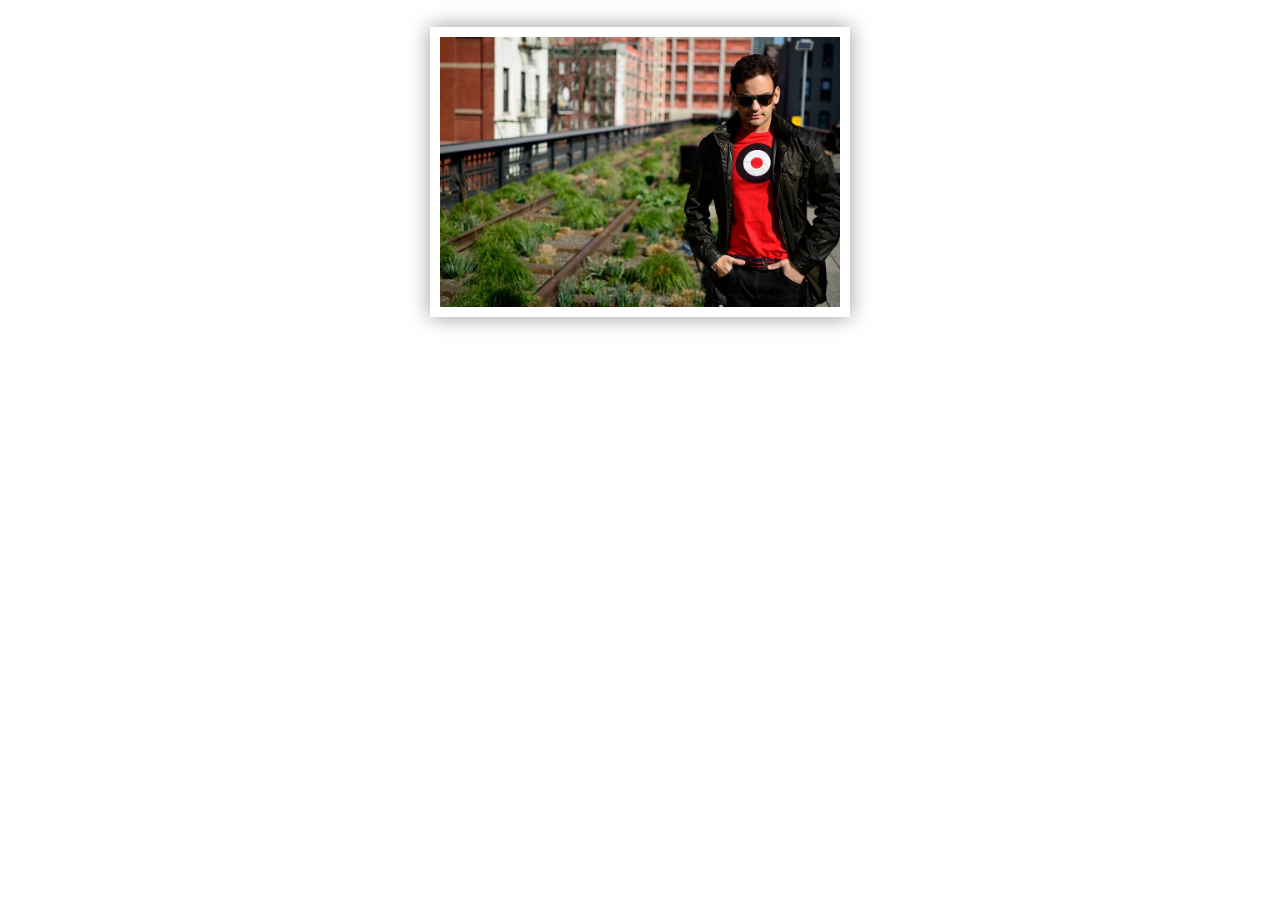
<file: aboutme.html>
<!DOCTYPE html>
<html>
<head>
<title>
Fernando's Incredible Page
</title>
<link rel="stylesheet" type="text/css" href="theme.css">
<link href='http://fonts.googleapis.com/css?family=Abel' rel='stylesheet' type='text/css'>
<link href='http://fonts.googleapis.com/css?family=Poiret+One' rel='stylesheet' type='text/css'>
<script src="jquery_core.js"></script>
<script src="jquery_my.js"></script>
<head>
<body>
<h1>
<div id="slideshow">
   <div>
     <img src="images/profile.jpg">
   </div>
   <div>
     <img src="images/ironman.jpg">
   </div>
   <div>
      <img src="images/train.jpg">
   </div>
</div>
</h1>
  <h1>Fernando Marinho</h1>
  <h3>Graphic Designer & Web Design Student</h3>
<h3>Loves learning languages</h3>
<h3>Enjoys photography and video editing</h3>
<h3>Has three chinchilas</h3>
<h3>Likes Rock n' Roll and Classic Music</h3>
</body>

</html>
</file>
<file: theme.css>
body {
	background-image: url("http://www.hopetelevision.net/wp-content/uploads/2013/12/dark-blue-background-backgrounds-wallpapers.jpg");
}

h1{
	Color:white;
	font-family: 'Poiret One', cursive;
	font-size: 40px;
	text-align: center;
}

h3 {
	Color:white;
	font-family: 'Abel', sans-serif;
	font-weight:700;
	text-align: center;
}



#slideshow { 
    margin: 20px auto; 
    position: relative; 
    width: 400px; 
    height: 270px; 
    padding: 10px; 
    box-shadow: 0 0 20px rgba(0,0,0,0.4); 
}

#slideshow > div { 
    position: absolute; 
    top: 10px; 
    left: 10px; 
    right: 10px; 
    bottom: 10px; 
}

img {
	width:400px;
	height:270px;
}
</file>
